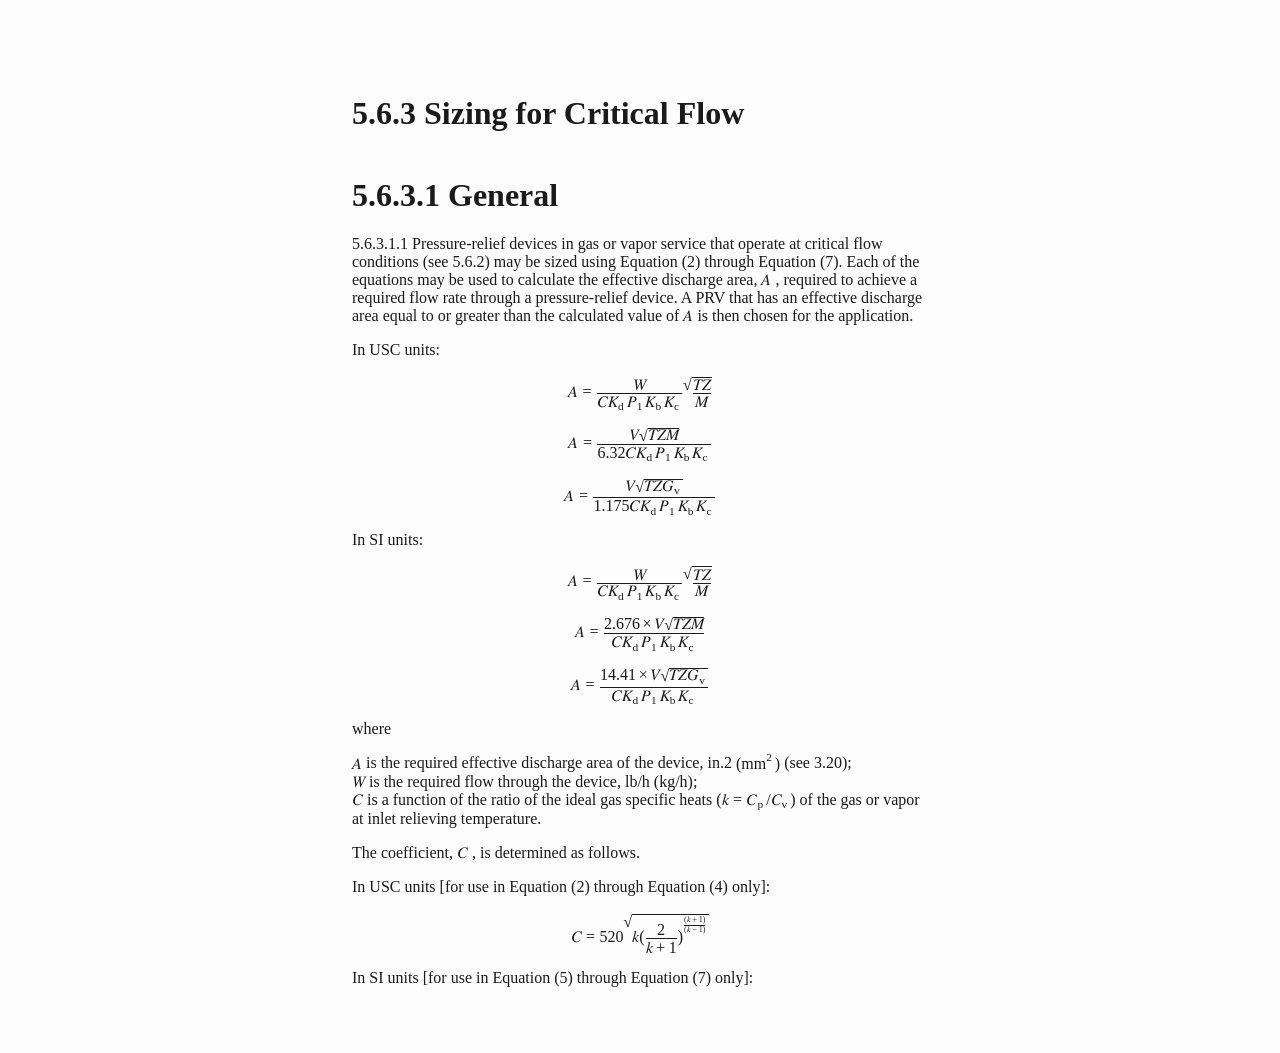
<file: .temp/MinerU/folumla_20251114162506.html>
<!DOCTYPE html>
<html xmlns="http://www.w3.org/1999/xhtml" lang xml:lang>
<head>
  <meta charset="utf-8" />
  <meta name="viewport" content="width=device-width, initial-scale=1.0, user-scalable=yes" />
  <title>full</title>
  <style>
html {
color: #1a1a1a;
background-color: #fdfdfd;
}
body {
margin: 0 auto;
max-width: 36em;
padding-left: 50px;
padding-right: 50px;
padding-top: 50px;
padding-bottom: 50px;
hyphens: auto;
overflow-wrap: break-word;
text-rendering: optimizeLegibility;
font-kerning: normal;
}
@media (max-width: 600px) {
body {
font-size: 0.9em;
padding: 12px;
}
h1 {
font-size: 1.8em;
}
}
@media print {
html {
background-color: white;
}
body {
background-color: transparent;
color: black;
font-size: 12pt;
}
p, h2, h3 {
orphans: 3;
widows: 3;
}
h2, h3, h4 {
page-break-after: avoid;
}
}
p {
margin: 1em 0;
}
a {
color: #1a1a1a;
}
a:visited {
color: #1a1a1a;
}
img {
max-width: 100%;
}
svg {
height: auto;
max-width: 100%;
}
h1, h2, h3, h4, h5, h6 {
margin-top: 1.4em;
}
h5, h6 {
font-size: 1em;
font-style: italic;
}
h6 {
font-weight: normal;
}
ol, ul {
padding-left: 1.7em;
margin-top: 1em;
}
li > ol, li > ul {
margin-top: 0;
}
blockquote {
margin: 1em 0 1em 1.7em;
padding-left: 1em;
border-left: 2px solid #e6e6e6;
color: #606060;
}
code {
font-family: Menlo, Monaco, Consolas, 'Lucida Console', monospace;
font-size: 85%;
margin: 0;
hyphens: manual;
}
pre {
margin: 1em 0;
overflow: auto;
}
pre code {
padding: 0;
overflow: visible;
overflow-wrap: normal;
}
.sourceCode {
background-color: transparent;
overflow: visible;
}
hr {
border: none;
border-top: 1px solid #1a1a1a;
height: 1px;
margin: 1em 0;
}
table {
margin: 1em 0;
border-collapse: collapse;
width: 100%;
overflow-x: auto;
display: block;
font-variant-numeric: lining-nums tabular-nums;
}
table caption {
margin-bottom: 0.75em;
}
tbody {
margin-top: 0.5em;
border-top: 1px solid #1a1a1a;
border-bottom: 1px solid #1a1a1a;
}
th {
border-top: 1px solid #1a1a1a;
padding: 0.25em 0.5em 0.25em 0.5em;
}
td {
padding: 0.125em 0.5em 0.25em 0.5em;
}
header {
margin-bottom: 4em;
text-align: center;
}
#TOC li {
list-style: none;
}
#TOC ul {
padding-left: 1.3em;
}
#TOC > ul {
padding-left: 0;
}
#TOC a:not(:hover) {
text-decoration: none;
}
code{white-space: pre-wrap;}
span.smallcaps{font-variant: small-caps;}
div.columns{display: flex; gap: min(4vw, 1.5em);}
div.column{flex: auto; overflow-x: auto;}
div.hanging-indent{margin-left: 1.5em; text-indent: -1.5em;}

ul.task-list[class]{list-style: none;}
ul.task-list li input[type="checkbox"] {
font-size: inherit;
width: 0.8em;
margin: 0 0.8em 0.2em -1.6em;
vertical-align: middle;
}
table {
display: table; overflow: auto;
max-width: 100%;
border-collapse: collapse;
page-break-inside: avoid;
}
table th {
text-align: center;
font-weight: bold;
}
table td,table th {
border: 1px solid #dfe2e5;
padding: 6px 13px;
}
table tr {
background-color: #fff;
border-top: 1px solid #c6cbd1;
}
table tr:nth-child(2n) {
background-color: #f6f8fa;
}
</style>
</head>
<body>
<h1 id="sizing-for-critical-flow">5.6.3 Sizing for Critical Flow</h1>
<h1 id="general">5.6.3.1 General</h1>
<p>5.6.3.1.1 Pressure-relief devices in gas or vapor service that
operate at critical flow conditions (see 5.6.2) may be sized using
Equation (2) through Equation (7). Each of the equations may be used to
calculate the effective discharge area,
<math display="inline" xmlns="http://www.w3.org/1998/Math/MathML"><semantics><mi>A</mi><annotation encoding="application/x-tex">A</annotation></semantics></math>
, required to achieve a required flow rate through a pressure-relief
device. A PRV that has an effective discharge area equal to or greater
than the calculated value of
<math display="inline" xmlns="http://www.w3.org/1998/Math/MathML"><semantics><mi>A</mi><annotation encoding="application/x-tex">A</annotation></semantics></math>
is then chosen for the application.</p>
<p>In USC units:</p>
<p><math display="block" xmlns="http://www.w3.org/1998/Math/MathML"><semantics><mrow><mi>A</mi><mo>=</mo><mfrac><mi>W</mi><mrow><mi>C</mi><msub><mi>K</mi><mi mathvariant="normal">d</mi></msub><msub><mi>P</mi><mn>1</mn></msub><msub><mi>K</mi><mi mathvariant="normal">b</mi></msub><msub><mi>K</mi><mi mathvariant="normal">c</mi></msub></mrow></mfrac><msqrt><mfrac><mrow><mi>T</mi><mi>Z</mi></mrow><mi>M</mi></mfrac></msqrt></mrow><annotation encoding="application/x-tex">
A = \frac {W}{C K _ {\mathrm {d}} P _ {1} K _ {\mathrm {b}} K _ {\mathrm {c}}} \sqrt {\frac {T Z}{M}} \tag {2}
</annotation></semantics></math></p>
<p><math display="block" xmlns="http://www.w3.org/1998/Math/MathML"><semantics><mrow><mi>A</mi><mo>=</mo><mfrac><mrow><mi>V</mi><msqrt><mrow><mi>T</mi><mi>Z</mi><mi>M</mi></mrow></msqrt></mrow><mrow><mn>6</mn><mi>.</mi><mn>3</mn><mn>2</mn><mi>C</mi><msub><mi>K</mi><mi mathvariant="normal">d</mi></msub><msub><mi>P</mi><mn>1</mn></msub><msub><mi>K</mi><mi mathvariant="normal">b</mi></msub><msub><mi>K</mi><mi mathvariant="normal">c</mi></msub></mrow></mfrac></mrow><annotation encoding="application/x-tex">
A = \frac {V \sqrt {T Z M}}{6 . 3 2 C K _ {\mathrm {d}} P _ {1} K _ {\mathrm {b}} K _ {\mathrm {c}}} \tag {3}
</annotation></semantics></math></p>
<p><math display="block" xmlns="http://www.w3.org/1998/Math/MathML"><semantics><mrow><mi>A</mi><mo>=</mo><mfrac><mrow><mi>V</mi><msqrt><mrow><mi>T</mi><mi>Z</mi><msub><mi>G</mi><mi mathvariant="normal">v</mi></msub></mrow></msqrt></mrow><mrow><mn>1</mn><mi>.</mi><mn>1</mn><mn>7</mn><mn>5</mn><mi>C</mi><msub><mi>K</mi><mi mathvariant="normal">d</mi></msub><msub><mi>P</mi><mn>1</mn></msub><msub><mi>K</mi><mi mathvariant="normal">b</mi></msub><msub><mi>K</mi><mi mathvariant="normal">c</mi></msub></mrow></mfrac></mrow><annotation encoding="application/x-tex">
A = \frac {V \sqrt {T Z G _ {\mathrm {v}}}}{1 . 1 7 5 C K _ {\mathrm {d}} P _ {1} K _ {\mathrm {b}} K _ {\mathrm {c}}} \tag {4}
</annotation></semantics></math></p>
<p>In SI units:</p>
<p><math display="block" xmlns="http://www.w3.org/1998/Math/MathML"><semantics><mrow><mi>A</mi><mo>=</mo><mfrac><mi>W</mi><mrow><mi>C</mi><msub><mi>K</mi><mi mathvariant="normal">d</mi></msub><msub><mi>P</mi><mn>1</mn></msub><msub><mi>K</mi><mi mathvariant="normal">b</mi></msub><msub><mi>K</mi><mi mathvariant="normal">c</mi></msub></mrow></mfrac><msqrt><mfrac><mrow><mi>T</mi><mi>Z</mi></mrow><mi>M</mi></mfrac></msqrt></mrow><annotation encoding="application/x-tex">
A = \frac {W}{C K _ {\mathrm {d}} P _ {1} K _ {\mathrm {b}} K _ {\mathrm {c}}} \sqrt {\frac {T Z}{M}} \tag {5}
</annotation></semantics></math></p>
<p><math display="block" xmlns="http://www.w3.org/1998/Math/MathML"><semantics><mrow><mi>A</mi><mo>=</mo><mfrac><mrow><mn>2</mn><mi>.</mi><mn>6</mn><mn>7</mn><mn>6</mn><mo>×</mo><mi>V</mi><msqrt><mrow><mi>T</mi><mi>Z</mi><mi>M</mi></mrow></msqrt></mrow><mrow><mi>C</mi><msub><mi>K</mi><mi mathvariant="normal">d</mi></msub><msub><mi>P</mi><mn>1</mn></msub><msub><mi>K</mi><mi mathvariant="normal">b</mi></msub><msub><mi>K</mi><mi mathvariant="normal">c</mi></msub></mrow></mfrac></mrow><annotation encoding="application/x-tex">
A = \frac {2 . 6 7 6 \times V \sqrt {T Z M}}{C K _ {\mathrm {d}} P _ {1} K _ {\mathrm {b}} K _ {\mathrm {c}}} \tag {6}
</annotation></semantics></math></p>
<p><math display="block" xmlns="http://www.w3.org/1998/Math/MathML"><semantics><mrow><mi>A</mi><mo>=</mo><mfrac><mrow><mn>1</mn><mn>4</mn><mi>.</mi><mn>4</mn><mn>1</mn><mo>×</mo><mi>V</mi><msqrt><mrow><mi>T</mi><mi>Z</mi><msub><mi>G</mi><mi mathvariant="normal">v</mi></msub></mrow></msqrt></mrow><mrow><mi>C</mi><msub><mi>K</mi><mi mathvariant="normal">d</mi></msub><msub><mi>P</mi><mn>1</mn></msub><msub><mi>K</mi><mi mathvariant="normal">b</mi></msub><msub><mi>K</mi><mi mathvariant="normal">c</mi></msub></mrow></mfrac></mrow><annotation encoding="application/x-tex">
A = \frac {1 4 . 4 1 \times V \sqrt {T Z G _ {\mathrm {v}}}}{C K _ {\mathrm {d}} P _ {1} K _ {\mathrm {b}} K _ {\mathrm {c}}} \tag {7}
</annotation></semantics></math></p>
<p>where</p>
<p><math display="inline" xmlns="http://www.w3.org/1998/Math/MathML"><semantics><mi>A</mi><annotation encoding="application/x-tex">A</annotation></semantics></math>
is the required effective discharge area of the device, in.2
<math display="inline" xmlns="http://www.w3.org/1998/Math/MathML"><semantics><mrow><mo stretchy="false" form="prefix">(</mo><msup><mrow><mi mathvariant="normal">m</mi><mi mathvariant="normal">m</mi></mrow><mn>2</mn></msup><mo stretchy="false" form="postfix">)</mo></mrow><annotation encoding="application/x-tex">(\mathrm{mm}^2)</annotation></semantics></math>
(see 3.20);<br />
<math display="inline" xmlns="http://www.w3.org/1998/Math/MathML"><semantics><mi>W</mi><annotation encoding="application/x-tex">W</annotation></semantics></math>
is the required flow through the device,
<math display="inline" xmlns="http://www.w3.org/1998/Math/MathML"><semantics><mrow><mi mathvariant="normal">l</mi><mi mathvariant="normal">b</mi><mi mathvariant="normal">/</mi><mi mathvariant="normal">h</mi></mrow><annotation encoding="application/x-tex">\mathrm{lb / h}</annotation></semantics></math>
(kg/h);<br />
<math display="inline" xmlns="http://www.w3.org/1998/Math/MathML"><semantics><mi>C</mi><annotation encoding="application/x-tex">C</annotation></semantics></math>
is a function of the ratio of the ideal gas specific heats
<math display="inline" xmlns="http://www.w3.org/1998/Math/MathML"><semantics><mrow><mo stretchy="false" form="prefix">(</mo><mi>k</mi><mo>=</mo><msub><mi>C</mi><mi mathvariant="normal">p</mi></msub><mi>/</mi><msub><mi>C</mi><mi mathvariant="normal">v</mi></msub><mo stretchy="false" form="postfix">)</mo></mrow><annotation encoding="application/x-tex">(k = C_{\mathrm{p}} / C_{\mathrm{v}})</annotation></semantics></math>
of the gas or vapor at inlet relieving temperature.</p>
<p>The coefficient,
<math display="inline" xmlns="http://www.w3.org/1998/Math/MathML"><semantics><mi>C</mi><annotation encoding="application/x-tex">C</annotation></semantics></math>
, is determined as follows.</p>
<p>In USC units [for use in Equation (2) through Equation (4) only]:</p>
<p><math display="block" xmlns="http://www.w3.org/1998/Math/MathML"><semantics><mrow><mi>C</mi><mo>=</mo><mn>5</mn><mn>2</mn><mn>0</mn><msqrt><mrow><mi>k</mi><msup><mrow><mo stretchy="true" form="prefix">(</mo><mfrac><mn>2</mn><mrow><mi>k</mi><mo>+</mo><mn>1</mn></mrow></mfrac><mo stretchy="true" form="postfix">)</mo></mrow><mfrac><mrow><mo stretchy="false" form="prefix">(</mo><mi>k</mi><mo>+</mo><mn>1</mn><mo stretchy="false" form="postfix">)</mo></mrow><mrow><mo stretchy="false" form="prefix">(</mo><mi>k</mi><mo>−</mo><mn>1</mn><mo stretchy="false" form="postfix">)</mo></mrow></mfrac></msup></mrow></msqrt></mrow><annotation encoding="application/x-tex">
C = 5 2 0 \sqrt {k \left(\frac {2}{k + 1}\right) ^ {\frac {(k + 1)}{(k - 1)}}} \tag {8}
</annotation></semantics></math></p>
<p>In SI units [for use in Equation (5) through Equation (7) only]:</p>
</body>
</html>
</file>
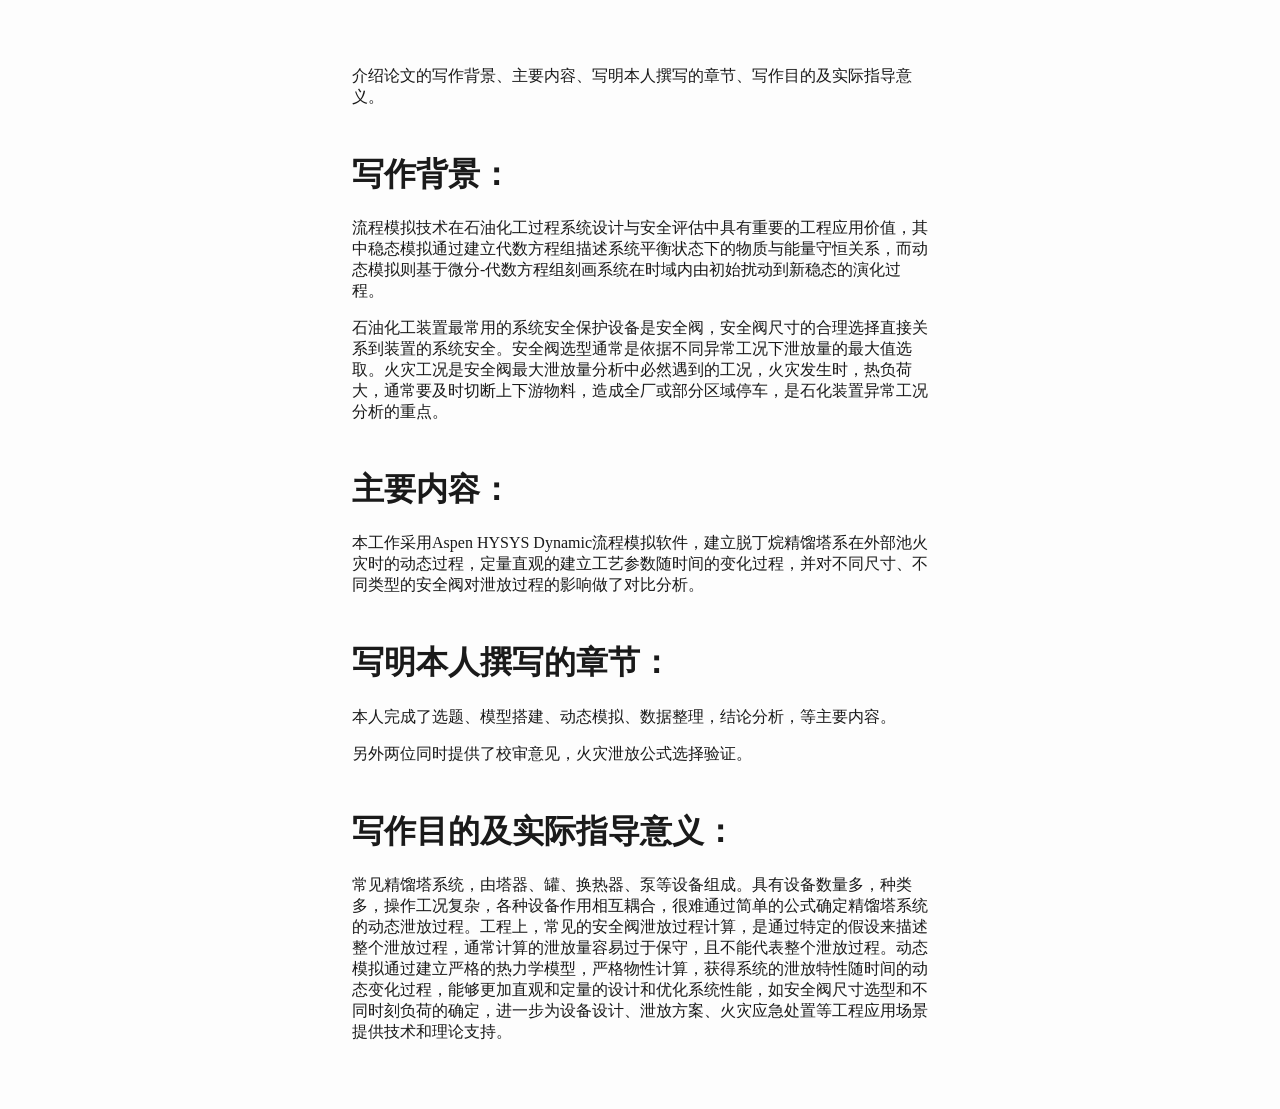
<file: .temp/MinerU/paper_20251114164227.html>
<!DOCTYPE html>
<html xmlns="http://www.w3.org/1999/xhtml" lang xml:lang>
<head>
  <meta charset="utf-8" />
  <meta name="viewport" content="width=device-width, initial-scale=1.0, user-scalable=yes" />
  <title>full</title>
  <style>
html {
color: #1a1a1a;
background-color: #fdfdfd;
}
body {
margin: 0 auto;
max-width: 36em;
padding-left: 50px;
padding-right: 50px;
padding-top: 50px;
padding-bottom: 50px;
hyphens: auto;
overflow-wrap: break-word;
text-rendering: optimizeLegibility;
font-kerning: normal;
}
@media (max-width: 600px) {
body {
font-size: 0.9em;
padding: 12px;
}
h1 {
font-size: 1.8em;
}
}
@media print {
html {
background-color: white;
}
body {
background-color: transparent;
color: black;
font-size: 12pt;
}
p, h2, h3 {
orphans: 3;
widows: 3;
}
h2, h3, h4 {
page-break-after: avoid;
}
}
p {
margin: 1em 0;
}
a {
color: #1a1a1a;
}
a:visited {
color: #1a1a1a;
}
img {
max-width: 100%;
}
svg {
height: auto;
max-width: 100%;
}
h1, h2, h3, h4, h5, h6 {
margin-top: 1.4em;
}
h5, h6 {
font-size: 1em;
font-style: italic;
}
h6 {
font-weight: normal;
}
ol, ul {
padding-left: 1.7em;
margin-top: 1em;
}
li > ol, li > ul {
margin-top: 0;
}
blockquote {
margin: 1em 0 1em 1.7em;
padding-left: 1em;
border-left: 2px solid #e6e6e6;
color: #606060;
}
code {
font-family: Menlo, Monaco, Consolas, 'Lucida Console', monospace;
font-size: 85%;
margin: 0;
hyphens: manual;
}
pre {
margin: 1em 0;
overflow: auto;
}
pre code {
padding: 0;
overflow: visible;
overflow-wrap: normal;
}
.sourceCode {
background-color: transparent;
overflow: visible;
}
hr {
border: none;
border-top: 1px solid #1a1a1a;
height: 1px;
margin: 1em 0;
}
table {
margin: 1em 0;
border-collapse: collapse;
width: 100%;
overflow-x: auto;
display: block;
font-variant-numeric: lining-nums tabular-nums;
}
table caption {
margin-bottom: 0.75em;
}
tbody {
margin-top: 0.5em;
border-top: 1px solid #1a1a1a;
border-bottom: 1px solid #1a1a1a;
}
th {
border-top: 1px solid #1a1a1a;
padding: 0.25em 0.5em 0.25em 0.5em;
}
td {
padding: 0.125em 0.5em 0.25em 0.5em;
}
header {
margin-bottom: 4em;
text-align: center;
}
#TOC li {
list-style: none;
}
#TOC ul {
padding-left: 1.3em;
}
#TOC > ul {
padding-left: 0;
}
#TOC a:not(:hover) {
text-decoration: none;
}
code{white-space: pre-wrap;}
span.smallcaps{font-variant: small-caps;}
div.columns{display: flex; gap: min(4vw, 1.5em);}
div.column{flex: auto; overflow-x: auto;}
div.hanging-indent{margin-left: 1.5em; text-indent: -1.5em;}

ul.task-list[class]{list-style: none;}
ul.task-list li input[type="checkbox"] {
font-size: inherit;
width: 0.8em;
margin: 0 0.8em 0.2em -1.6em;
vertical-align: middle;
}
table {
display: table; overflow: auto;
max-width: 100%;
border-collapse: collapse;
page-break-inside: avoid;
}
table th {
text-align: center;
font-weight: bold;
}
table td,table th {
border: 1px solid #dfe2e5;
padding: 6px 13px;
}
table tr {
background-color: #fff;
border-top: 1px solid #c6cbd1;
}
table tr:nth-child(2n) {
background-color: #f6f8fa;
}
</style>
</head>
<body>
<p>介绍论文的写作背景、主要内容、写明本人撰写的章节、写作目的及实际指导意义。</p>
<h1 id="写作背景">写作背景：</h1>
<p>流程模拟技术在石油化工过程系统设计与安全评估中具有重要的工程应用价值，其中稳态模拟通过建立代数方程组描述系统平衡状态下的物质与能量守恒关系，而动态模拟则基于微分-代数方程组刻画系统在时域内由初始扰动到新稳态的演化过程。</p>
<p>石油化工装置最常用的系统安全保护设备是安全阀，安全阀尺寸的合理选择直接关系到装置的系统安全。安全阀选型通常是依据不同异常工况下泄放量的最大值选取。火灾工况是安全阀最大泄放量分析中必然遇到的工况，火灾发生时，热负荷大，通常要及时切断上下游物料，造成全厂或部分区域停车，是石化装置异常工况分析的重点。</p>
<h1 id="主要内容">主要内容：</h1>
<p>本工作采用Aspen HYSYS
Dynamic流程模拟软件，建立脱丁烷精馏塔系在外部池火灾时的动态过程，定量直观的建立工艺参数随时间的变化过程，并对不同尺寸、不同类型的安全阀对泄放过程的影响做了对比分析。</p>
<h1 id="写明本人撰写的章节">写明本人撰写的章节：</h1>
<p>本人完成了选题、模型搭建、动态模拟、数据整理，结论分析，等主要内容。</p>
<p>另外两位同时提供了校审意见，火灾泄放公式选择验证。</p>
<h1 id="写作目的及实际指导意义">写作目的及实际指导意义：</h1>
<p>常见精馏塔系统，由塔器、罐、换热器、泵等设备组成。具有设备数量多，种类多，操作工况复杂，各种设备作用相互耦合，很难通过简单的公式确定精馏塔系统的动态泄放过程。工程上，常见的安全阀泄放过程计算，是通过特定的假设来描述整个泄放过程，通常计算的泄放量容易过于保守，且不能代表整个泄放过程。动态模拟通过建立严格的热力学模型，严格物性计算，获得系统的泄放特性随时间的动态变化过程，能够更加直观和定量的设计和优化系统性能，如安全阀尺寸选型和不同时刻负荷的确定，进一步为设备设计、泄放方案、火灾应急处置等工程应用场景提供技术和理论支持。</p>
</body>
</html>
</file>
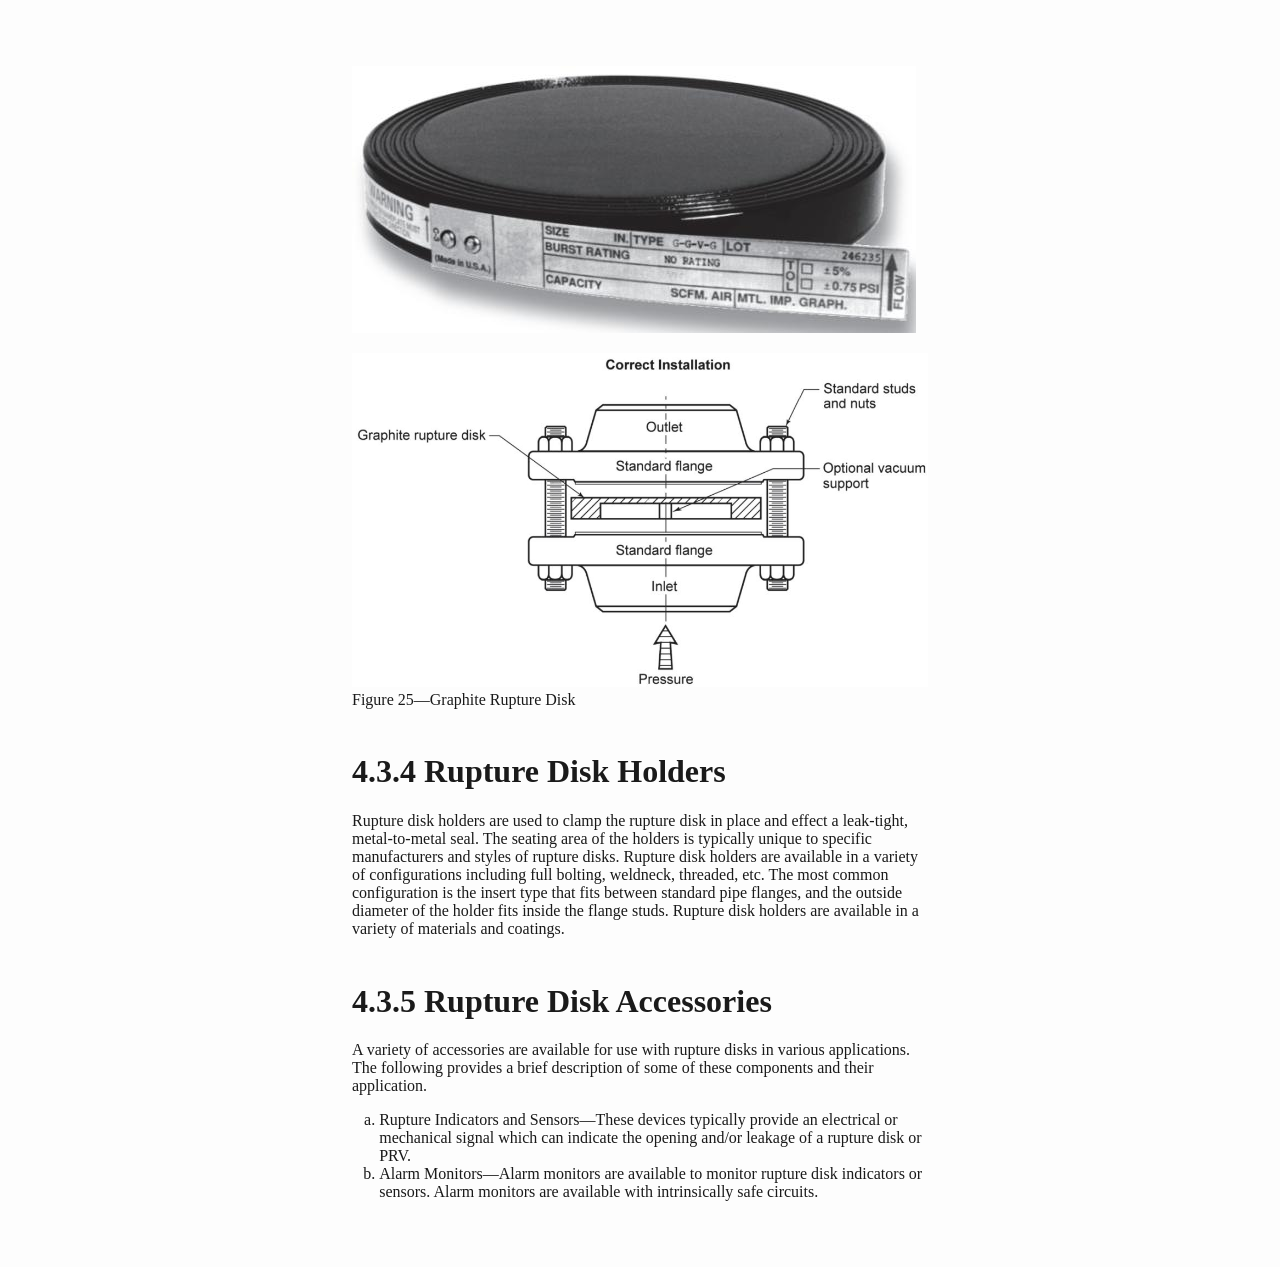
<file: .temp/MinerU/photo_20251114162511.html>
<!DOCTYPE html>
<html xmlns="http://www.w3.org/1999/xhtml" lang xml:lang>
<head>
  <meta charset="utf-8" />
  <meta name="viewport" content="width=device-width, initial-scale=1.0, user-scalable=yes" />
  <title>full</title>
  <style>
html {
color: #1a1a1a;
background-color: #fdfdfd;
}
body {
margin: 0 auto;
max-width: 36em;
padding-left: 50px;
padding-right: 50px;
padding-top: 50px;
padding-bottom: 50px;
hyphens: auto;
overflow-wrap: break-word;
text-rendering: optimizeLegibility;
font-kerning: normal;
}
@media (max-width: 600px) {
body {
font-size: 0.9em;
padding: 12px;
}
h1 {
font-size: 1.8em;
}
}
@media print {
html {
background-color: white;
}
body {
background-color: transparent;
color: black;
font-size: 12pt;
}
p, h2, h3 {
orphans: 3;
widows: 3;
}
h2, h3, h4 {
page-break-after: avoid;
}
}
p {
margin: 1em 0;
}
a {
color: #1a1a1a;
}
a:visited {
color: #1a1a1a;
}
img {
max-width: 100%;
}
svg {
height: auto;
max-width: 100%;
}
h1, h2, h3, h4, h5, h6 {
margin-top: 1.4em;
}
h5, h6 {
font-size: 1em;
font-style: italic;
}
h6 {
font-weight: normal;
}
ol, ul {
padding-left: 1.7em;
margin-top: 1em;
}
li > ol, li > ul {
margin-top: 0;
}
blockquote {
margin: 1em 0 1em 1.7em;
padding-left: 1em;
border-left: 2px solid #e6e6e6;
color: #606060;
}
code {
font-family: Menlo, Monaco, Consolas, 'Lucida Console', monospace;
font-size: 85%;
margin: 0;
hyphens: manual;
}
pre {
margin: 1em 0;
overflow: auto;
}
pre code {
padding: 0;
overflow: visible;
overflow-wrap: normal;
}
.sourceCode {
background-color: transparent;
overflow: visible;
}
hr {
border: none;
border-top: 1px solid #1a1a1a;
height: 1px;
margin: 1em 0;
}
table {
margin: 1em 0;
border-collapse: collapse;
width: 100%;
overflow-x: auto;
display: block;
font-variant-numeric: lining-nums tabular-nums;
}
table caption {
margin-bottom: 0.75em;
}
tbody {
margin-top: 0.5em;
border-top: 1px solid #1a1a1a;
border-bottom: 1px solid #1a1a1a;
}
th {
border-top: 1px solid #1a1a1a;
padding: 0.25em 0.5em 0.25em 0.5em;
}
td {
padding: 0.125em 0.5em 0.25em 0.5em;
}
header {
margin-bottom: 4em;
text-align: center;
}
#TOC li {
list-style: none;
}
#TOC ul {
padding-left: 1.3em;
}
#TOC > ul {
padding-left: 0;
}
#TOC a:not(:hover) {
text-decoration: none;
}
code{white-space: pre-wrap;}
span.smallcaps{font-variant: small-caps;}
div.columns{display: flex; gap: min(4vw, 1.5em);}
div.column{flex: auto; overflow-x: auto;}
div.hanging-indent{margin-left: 1.5em; text-indent: -1.5em;}

ul.task-list[class]{list-style: none;}
ul.task-list li input[type="checkbox"] {
font-size: inherit;
width: 0.8em;
margin: 0 0.8em 0.2em -1.6em;
vertical-align: middle;
}
table {
display: table; overflow: auto;
max-width: 100%;
border-collapse: collapse;
page-break-inside: avoid;
}
table th {
text-align: center;
font-weight: bold;
}
table td,table th {
border: 1px solid #dfe2e5;
padding: 6px 13px;
}
table tr {
background-color: #fff;
border-top: 1px solid #c6cbd1;
}
table tr:nth-child(2n) {
background-color: #f6f8fa;
}
</style>
</head>
<body>
<p><img role="img" src="[data-uri]" /></p>
<p><img role="img" src="[data-uri]" /><br />
Figure 25—Graphite Rupture Disk</p>
<h1 id="rupture-disk-holders">4.3.4 Rupture Disk Holders</h1>
<p>Rupture disk holders are used to clamp the rupture disk in place and
effect a leak-tight, metal-to-metal seal. The seating area of the
holders is typically unique to specific manufacturers and styles of
rupture disks. Rupture disk holders are available in a variety of
configurations including full bolting, weldneck, threaded, etc. The most
common configuration is the insert type that fits between standard pipe
flanges, and the outside diameter of the holder fits inside the flange
studs. Rupture disk holders are available in a variety of materials and
coatings.</p>
<h1 id="rupture-disk-accessories">4.3.5 Rupture Disk Accessories</h1>
<p>A variety of accessories are available for use with rupture disks in
various applications. The following provides a brief description of some
of these components and their application.</p>
<ol type="a">
<li>Rupture Indicators and Sensors—These devices typically provide an
electrical or mechanical signal which can indicate the opening and/or
leakage of a rupture disk or PRV.<br />
</li>
<li>Alarm Monitors—Alarm monitors are available to monitor rupture disk
indicators or sensors. Alarm monitors are available with intrinsically
safe circuits.</li>
</ol>
</body>
</html>
</file>
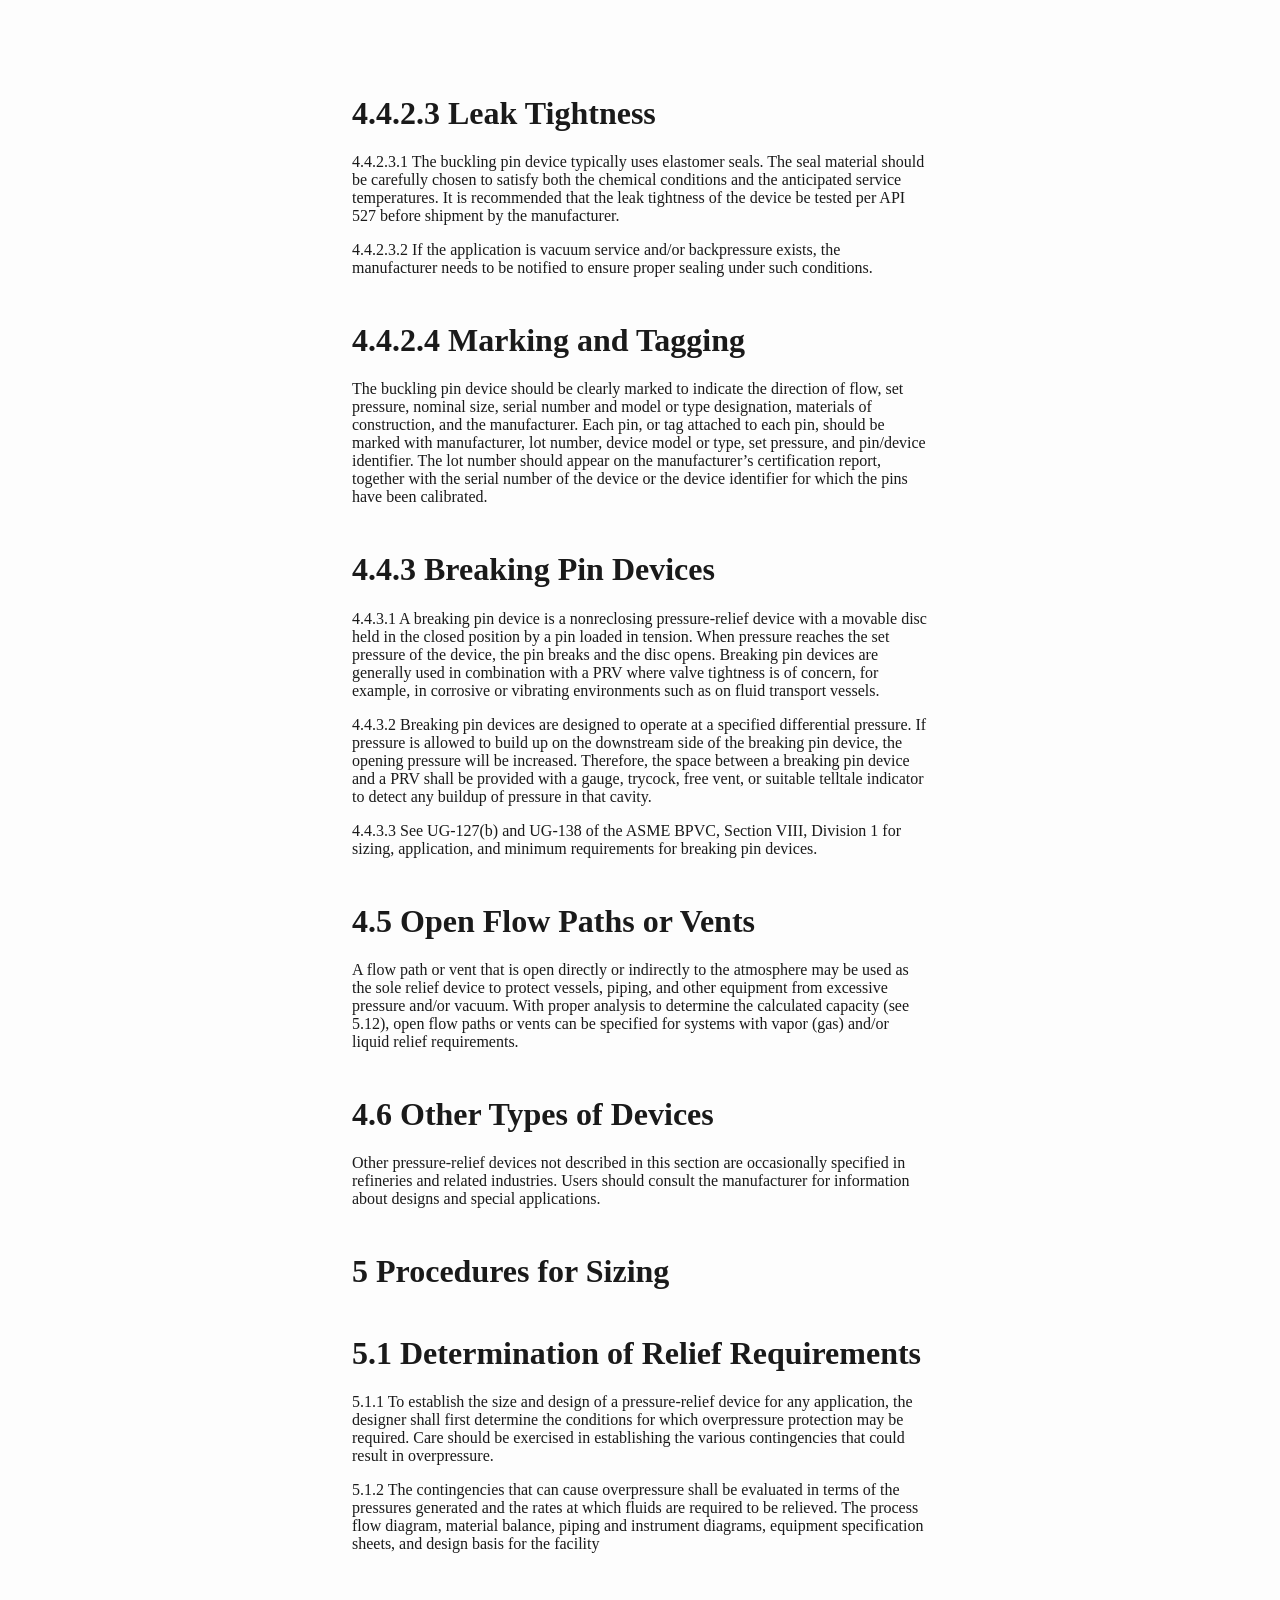
<file: .temp/MinerU/text_20251114162515.html>
<!DOCTYPE html>
<html xmlns="http://www.w3.org/1999/xhtml" lang xml:lang>
<head>
  <meta charset="utf-8" />
  <meta name="viewport" content="width=device-width, initial-scale=1.0, user-scalable=yes" />
  <title>full</title>
  <style>
html {
color: #1a1a1a;
background-color: #fdfdfd;
}
body {
margin: 0 auto;
max-width: 36em;
padding-left: 50px;
padding-right: 50px;
padding-top: 50px;
padding-bottom: 50px;
hyphens: auto;
overflow-wrap: break-word;
text-rendering: optimizeLegibility;
font-kerning: normal;
}
@media (max-width: 600px) {
body {
font-size: 0.9em;
padding: 12px;
}
h1 {
font-size: 1.8em;
}
}
@media print {
html {
background-color: white;
}
body {
background-color: transparent;
color: black;
font-size: 12pt;
}
p, h2, h3 {
orphans: 3;
widows: 3;
}
h2, h3, h4 {
page-break-after: avoid;
}
}
p {
margin: 1em 0;
}
a {
color: #1a1a1a;
}
a:visited {
color: #1a1a1a;
}
img {
max-width: 100%;
}
svg {
height: auto;
max-width: 100%;
}
h1, h2, h3, h4, h5, h6 {
margin-top: 1.4em;
}
h5, h6 {
font-size: 1em;
font-style: italic;
}
h6 {
font-weight: normal;
}
ol, ul {
padding-left: 1.7em;
margin-top: 1em;
}
li > ol, li > ul {
margin-top: 0;
}
blockquote {
margin: 1em 0 1em 1.7em;
padding-left: 1em;
border-left: 2px solid #e6e6e6;
color: #606060;
}
code {
font-family: Menlo, Monaco, Consolas, 'Lucida Console', monospace;
font-size: 85%;
margin: 0;
hyphens: manual;
}
pre {
margin: 1em 0;
overflow: auto;
}
pre code {
padding: 0;
overflow: visible;
overflow-wrap: normal;
}
.sourceCode {
background-color: transparent;
overflow: visible;
}
hr {
border: none;
border-top: 1px solid #1a1a1a;
height: 1px;
margin: 1em 0;
}
table {
margin: 1em 0;
border-collapse: collapse;
width: 100%;
overflow-x: auto;
display: block;
font-variant-numeric: lining-nums tabular-nums;
}
table caption {
margin-bottom: 0.75em;
}
tbody {
margin-top: 0.5em;
border-top: 1px solid #1a1a1a;
border-bottom: 1px solid #1a1a1a;
}
th {
border-top: 1px solid #1a1a1a;
padding: 0.25em 0.5em 0.25em 0.5em;
}
td {
padding: 0.125em 0.5em 0.25em 0.5em;
}
header {
margin-bottom: 4em;
text-align: center;
}
#TOC li {
list-style: none;
}
#TOC ul {
padding-left: 1.3em;
}
#TOC > ul {
padding-left: 0;
}
#TOC a:not(:hover) {
text-decoration: none;
}
code{white-space: pre-wrap;}
span.smallcaps{font-variant: small-caps;}
div.columns{display: flex; gap: min(4vw, 1.5em);}
div.column{flex: auto; overflow-x: auto;}
div.hanging-indent{margin-left: 1.5em; text-indent: -1.5em;}

ul.task-list[class]{list-style: none;}
ul.task-list li input[type="checkbox"] {
font-size: inherit;
width: 0.8em;
margin: 0 0.8em 0.2em -1.6em;
vertical-align: middle;
}
table {
display: table; overflow: auto;
max-width: 100%;
border-collapse: collapse;
page-break-inside: avoid;
}
table th {
text-align: center;
font-weight: bold;
}
table td,table th {
border: 1px solid #dfe2e5;
padding: 6px 13px;
}
table tr {
background-color: #fff;
border-top: 1px solid #c6cbd1;
}
table tr:nth-child(2n) {
background-color: #f6f8fa;
}
</style>
</head>
<body>
<h1 id="leak-tightness">4.4.2.3 Leak Tightness</h1>
<p>4.4.2.3.1 The buckling pin device typically uses elastomer seals. The
seal material should be carefully chosen to satisfy both the chemical
conditions and the anticipated service temperatures. It is recommended
that the leak tightness of the device be tested per API 527 before
shipment by the manufacturer.</p>
<p>4.4.2.3.2 If the application is vacuum service and/or backpressure
exists, the manufacturer needs to be notified to ensure proper sealing
under such conditions.</p>
<h1 id="marking-and-tagging">4.4.2.4 Marking and Tagging</h1>
<p>The buckling pin device should be clearly marked to indicate the
direction of flow, set pressure, nominal size, serial number and model
or type designation, materials of construction, and the manufacturer.
Each pin, or tag attached to each pin, should be marked with
manufacturer, lot number, device model or type, set pressure, and
pin/device identifier. The lot number should appear on the
manufacturer’s certification report, together with the serial number of
the device or the device identifier for which the pins have been
calibrated.</p>
<h1 id="breaking-pin-devices">4.4.3 Breaking Pin Devices</h1>
<p>4.4.3.1 A breaking pin device is a nonreclosing pressure-relief
device with a movable disc held in the closed position by a pin loaded
in tension. When pressure reaches the set pressure of the device, the
pin breaks and the disc opens. Breaking pin devices are generally used
in combination with a PRV where valve tightness is of concern, for
example, in corrosive or vibrating environments such as on fluid
transport vessels.</p>
<p>4.4.3.2 Breaking pin devices are designed to operate at a specified
differential pressure. If pressure is allowed to build up on the
downstream side of the breaking pin device, the opening pressure will be
increased. Therefore, the space between a breaking pin device and a PRV
shall be provided with a gauge, trycock, free vent, or suitable telltale
indicator to detect any buildup of pressure in that cavity.</p>
<p>4.4.3.3 See UG-127(b) and UG-138 of the ASME BPVC, Section VIII,
Division 1 for sizing, application, and minimum requirements for
breaking pin devices.</p>
<h1 id="open-flow-paths-or-vents">4.5 Open Flow Paths or Vents</h1>
<p>A flow path or vent that is open directly or indirectly to the
atmosphere may be used as the sole relief device to protect vessels,
piping, and other equipment from excessive pressure and/or vacuum. With
proper analysis to determine the calculated capacity (see 5.12), open
flow paths or vents can be specified for systems with vapor (gas) and/or
liquid relief requirements.</p>
<h1 id="other-types-of-devices">4.6 Other Types of Devices</h1>
<p>Other pressure-relief devices not described in this section are
occasionally specified in refineries and related industries. Users
should consult the manufacturer for information about designs and
special applications.</p>
<h1 id="procedures-for-sizing">5 Procedures for Sizing</h1>
<h1 id="determination-of-relief-requirements">5.1 Determination of
Relief Requirements</h1>
<p>5.1.1 To establish the size and design of a pressure-relief device
for any application, the designer shall first determine the conditions
for which overpressure protection may be required. Care should be
exercised in establishing the various contingencies that could result in
overpressure.</p>
<p>5.1.2 The contingencies that can cause overpressure shall be
evaluated in terms of the pressures generated and the rates at which
fluids are required to be relieved. The process flow diagram, material
balance, piping and instrument diagrams, equipment specification sheets,
and design basis for the facility</p>
</body>
</html>
</file>
